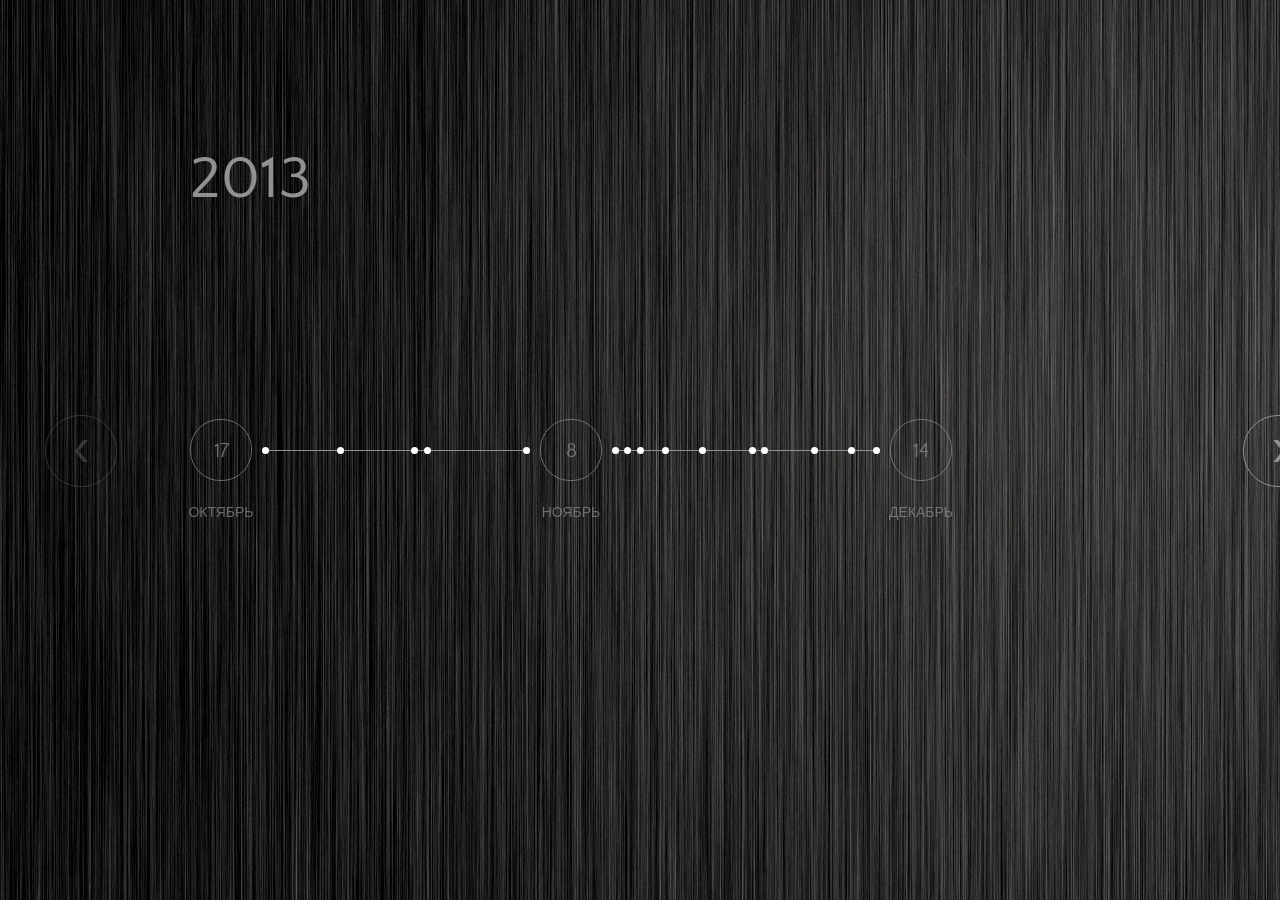
<file: index.html>
<!DOCTYPE html>
<html>
  <head>
    <meta content="" name="keywords">
    <meta content="" name="description">
    <meta charset="utf-8">
    <title>Time Line Blog</title>
    <link href="css/reset.css" media="screen" rel="stylesheet" />
    <link href="css/styles.css" media="screen" rel="stylesheet" />
    <link href="css/jcarousel.css" media="screen" rel="stylesheet" />
    <link href='http://fonts.googleapis.com/css?family=Quattrocento+Sans' rel='stylesheet' type='text/css'>
  </head>
  <body>
    <div id="carcas">
      <div class="background-paralax"></div>
      <div class="time-line-block">
        <div class="jcarousel-wrapper">
          <div class="jcarousel">
            <ul>
            </ul>
          </div>
        </div>
        <a href="#" class="jcarousel-control-prev">&lsaquo;</a>
        <a href="#" class="jcarousel-control-next">&rsaquo;</a>
      </div>
    </div>
    <script src="js/jquery-1.11.min.js" style="text/javascript"></script>
    <script src="js/underscore.js" style="text/javascript"></script>
    <script src="js/jquery.jcarousel.min.js" style="text/javascript"></script>
    <script src="js/main.js" style="text/javascript"></script>
    <script src="js/events.js" style="text/javascript"></script>
  </body>
</html>
</file>
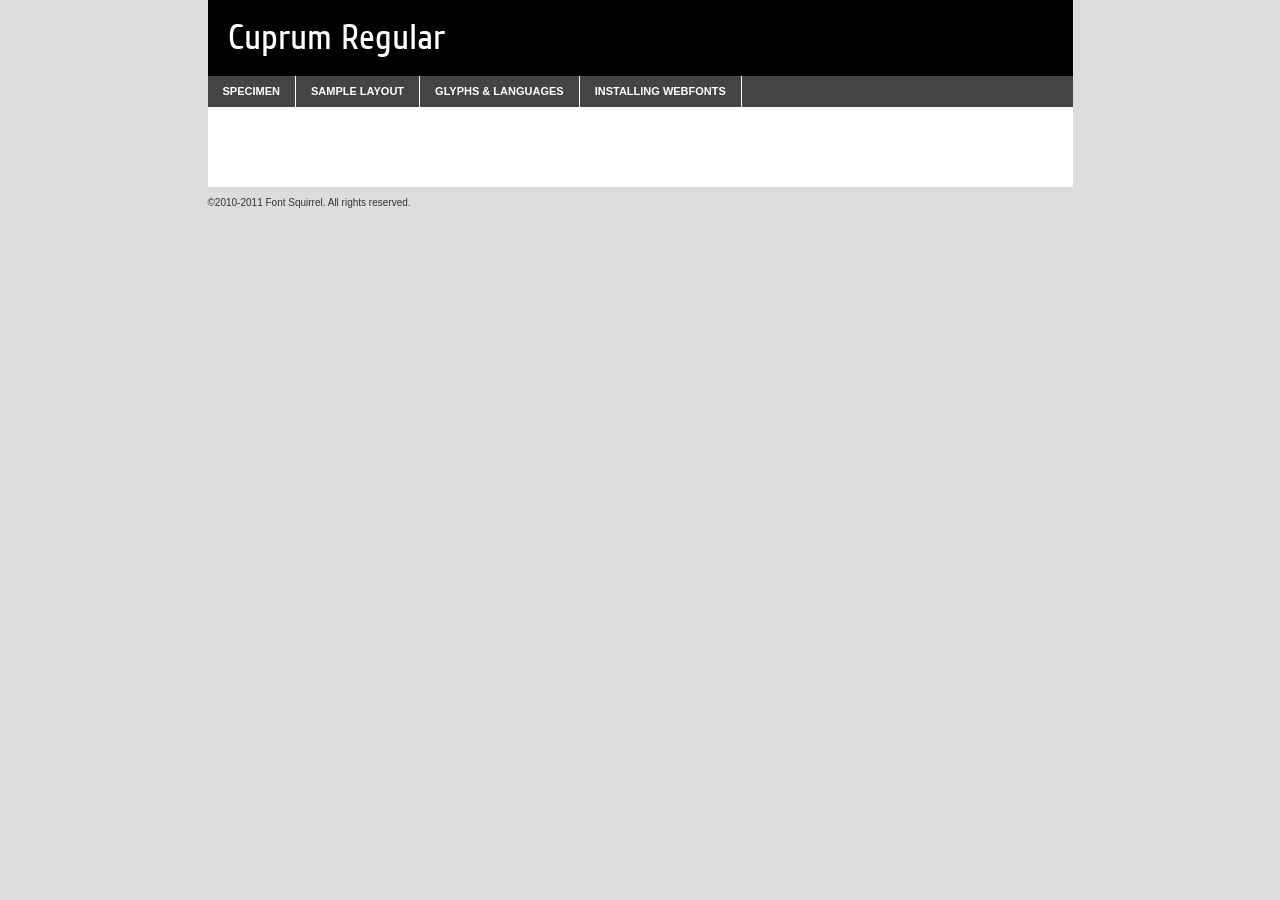
<file: fonts/Cuprum-Regular/cuprum-regular-demo.html>
<!DOCTYPE html PUBLIC "-//W3C//DTD XHTML 1.0 Transitional//EN"
	"http://www.w3.org/TR/xhtml1/DTD/xhtml1-transitional.dtd">

<html xmlns="http://www.w3.org/1999/xhtml" xml:lang="en" lang="en">
<head>
	<meta http-equiv="Content-Type" content="text/html; charset=utf-8" />
	<script src="http://ajax.googleapis.com/ajax/libs/jquery/1.7.2/jquery.min.js" type="text/javascript" charset="utf-8"></script>
	<script src="specimen_files/easytabs.js" type="text/javascript" charset="utf-8"></script>
	<link rel="stylesheet" href="specimen_files/specimen_stylesheet.css" type="text/css" charset="utf-8" />
	<link rel="stylesheet" href="stylesheet.css" type="text/css" charset="utf-8" />

	<style type="text/css">
					body{
				font-family: 'cuprumregular';
							}
		</style>

	<title>Cuprum Regular Specimen</title>
	
	
	<script type="text/javascript" charset="utf-8">
		$(document).ready(function() {
			$('#container').easyTabs({defaultContent:1});
		});
	</script>
</head>

<body>
<div id="container">
	<div id="header">
		Cuprum Regular	</div>
	<ul class="tabs">
		<li><a href="#specimen">Specimen</a></li>
		<li><a href="#layout">Sample Layout</a></li>
				<li><a href="#glyphs">Glyphs &amp; Languages</a></li>
		<li><a href="#installing">Installing Webfonts</a></li>
		
	</ul>
	
	<div id="main_content">

		
			<div id="specimen">
		
				<div class="section">
					<div class="grid12 firstcol">
						<div class="huge">AaBb</div>
					</div>
				</div>
		
				<div class="section">
					<div class="glyph_range">A&#x200B;B&#x200b;C&#x200b;D&#x200b;E&#x200b;F&#x200b;G&#x200b;H&#x200b;I&#x200b;J&#x200b;K&#x200b;L&#x200b;M&#x200b;N&#x200b;O&#x200b;P&#x200b;Q&#x200b;R&#x200b;S&#x200b;T&#x200b;U&#x200b;V&#x200b;W&#x200b;X&#x200b;Y&#x200b;Z&#x200b;a&#x200b;b&#x200b;c&#x200b;d&#x200b;e&#x200b;f&#x200b;g&#x200b;h&#x200b;i&#x200b;j&#x200b;k&#x200b;l&#x200b;m&#x200b;n&#x200b;o&#x200b;p&#x200b;q&#x200b;r&#x200b;s&#x200b;t&#x200b;u&#x200b;v&#x200b;w&#x200b;x&#x200b;y&#x200b;z&#x200b;1&#x200b;2&#x200b;3&#x200b;4&#x200b;5&#x200b;6&#x200b;7&#x200b;8&#x200b;9&#x200b;0&#x200b;&amp;&#x200b;.&#x200b;,&#x200b;?&#x200b;!&#x200b;&#64;&#x200b;(&#x200b;)&#x200b;#&#x200b;$&#x200b;%&#x200b;*&#x200b;+&#x200b;-&#x200b;=&#x200b;:&#x200b;;</div>
				</div>
				<div class="section">
					<div class="grid12 firstcol">
						<table class="sample_table">
							<tr><td>10</td><td class="size10">abcdefghijklmnopqrstuvwxyzABCDEFGHIJKLMNOPQRSTUVWXYZ0123456789abcdefghijklmnopqrstuvwxyzABCDEFGHIJKLMNOPQRSTUVWXYZ0123456789abcdefghijklmnopqrstuvwxyzABCDEFGHIJKLMNOPQRSTUVWXYZ</td></tr>
							<tr><td>11</td><td class="size11">abcdefghijklmnopqrstuvwxyzABCDEFGHIJKLMNOPQRSTUVWXYZ0123456789abcdefghijklmnopqrstuvwxyzABCDEFGHIJKLMNOPQRSTUVWXYZ0123456789abcdefghijklmnopqrstuvwxyzABCDEFGHIJKLMNOPQRSTUVWXYZ</td></tr>
							<tr><td>12</td><td class="size12">abcdefghijklmnopqrstuvwxyzABCDEFGHIJKLMNOPQRSTUVWXYZ0123456789abcdefghijklmnopqrstuvwxyzABCDEFGHIJKLMNOPQRSTUVWXYZ0123456789abcdefghijklmnopqrstuvwxyzABCDEFGHIJKLMNOPQRSTUVWXYZ</td></tr>
							<tr><td>13</td><td class="size13">abcdefghijklmnopqrstuvwxyzABCDEFGHIJKLMNOPQRSTUVWXYZ0123456789abcdefghijklmnopqrstuvwxyzABCDEFGHIJKLMNOPQRSTUVWXYZ0123456789abcdefghijklmnopqrstuvwxyzABCDEFGHIJKLMNOPQRSTUVWXYZ</td></tr>
							<tr><td>14</td><td class="size14">abcdefghijklmnopqrstuvwxyzABCDEFGHIJKLMNOPQRSTUVWXYZ0123456789abcdefghijklmnopqrstuvwxyzABCDEFGHIJKLMNOPQRSTUVWXYZ0123456789abcdefghijklmnopqrstuvwxyzABCDEFGHIJKLMNOPQRSTUVWXYZ</td></tr>
							<tr><td>16</td><td class="size16">abcdefghijklmnopqrstuvwxyzABCDEFGHIJKLMNOPQRSTUVWXYZ0123456789abcdefghijklmnopqrstuvwxyzABCDEFGHIJKLMNOPQRSTUVWXYZ</td></tr>
							<tr><td>18</td><td class="size18">abcdefghijklmnopqrstuvwxyzABCDEFGHIJKLMNOPQRSTUVWXYZ0123456789abcdefghijklmnopqrstuvwxyzABCDEFGHIJKLMNOPQRSTUVWXYZ</td></tr>
							<tr><td>20</td><td class="size20">abcdefghijklmnopqrstuvwxyzABCDEFGHIJKLMNOPQRSTUVWXYZ0123456789abcdefghijklmnopqrstuvwxyzABCDEFGHIJKLMNOPQRSTUVWXYZ</td></tr>
							<tr><td>24</td><td class="size24">abcdefghijklmnopqrstuvwxyzABCDEFGHIJKLMNOPQRSTUVWXYZ0123456789abcdefghijklmnopqrstuvwxyzABCDEFGHIJKLMNOPQRSTUVWXYZ</td></tr>
							<tr><td>30</td><td class="size30">abcdefghijklmnopqrstuvwxyzABCDEFGHIJKLMNOPQRSTUVWXYZ0123456789abcdefghijklmnopqrstuvwxyzABCDEFGHIJKLMNOPQRSTUVWXYZ</td></tr>
							<tr><td>36</td><td class="size36">abcdefghijklmnopqrstuvwxyzABCDEFGHIJKLMNOPQRSTUVWXYZ0123456789abcdefghijklmnopqrstuvwxyzABCDEFGHIJKLMNOPQRSTUVWXYZ</td></tr>
							<tr><td>48</td><td class="size48">abcdefghijklmnopqrstuvwxyzABCDEFGHIJKLMNOPQRSTUVWXYZ0123456789abcdefghijklmnopqrstuvwxyzABCDEFGHIJKLMNOPQRSTUVWXYZ</td></tr>
							<tr><td>60</td><td class="size60">abcdefghijklmnopqrstuvwxyzABCDEFGHIJKLMNOPQRSTUVWXYZ0123456789abcdefghijklmnopqrstuvwxyzABCDEFGHIJKLMNOPQRSTUVWXYZ</td></tr>
							<tr><td>72</td><td class="size72">abcdefghijklmnopqrstuvwxyzABCDEFGHIJKLMNOPQRSTUVWXYZ0123456789abcdefghijklmnopqrstuvwxyzABCDEFGHIJKLMNOPQRSTUVWXYZ</td></tr>
							<tr><td>90</td><td class="size90">abcdefghijklmnopqrstuvwxyzABCDEFGHIJKLMNOPQRSTUVWXYZ0123456789abcdefghijklmnopqrstuvwxyzABCDEFGHIJKLMNOPQRSTUVWXYZ</td></tr>
						</table>
				
					</div>
			
				</div>
		
		
		
								<div class="section" id="bodycomparison">


										<div id="xheight">
				<div class="fontbody">&#x25FC;&#x25FC;&#x25FC;&#x25FC;&#x25FC;&#x25FC;&#x25FC;&#x25FC;&#x25FC;&#x25FC;&#x25FC;&#x25FC;&#x25FC;&#x25FC;&#x25FC;&#x25FC;&#x25FC;&#x25FC;&#x25FC;&#x25FC;&#x25FC;&#x25FC;&#x25FC;&#x25FC;&#x25FC;&#x25FC;&#x25FC;&#x25FC;&#x25FC;&#x25FC;&#x25FC;&#x25FC;&#x25FC;&#x25FC;&#x25FC;&#x25FC;&#x25FC;&#x25FC;&#x25FC;&#x25FC;&#x25FC;&#x25FC;&#x25FC;&#x25FC;&#x25FC;&#x25FC;&#x25FC;&#x25FC;&#x25FC;&#x25FC;&#x25FC;&#x25FC;&#x25FC;&#x25FC;&#x25FC;&#x25FC;&#x25FC;&#x25FC;&#x25FC;&#x25FC;&#x25FC;&#x25FC;&#x25FC;&#x25FC;&#x25FC;&#x25FC;&#x25FC;&#x25FC;&#x25FC;&#x25FC;&#x25FC;&#x25FC;&#x25FC;&#x25FC;&#x25FC;&#x25FC;&#x25FC;&#x25FC;&#x25FC;&#x25FC;&#x25FC;&#x25FC;&#x25FC;&#x25FC;&#x25FC;&#x25FC;&#x25FC;&#x25FC;&#x25FC;&#x25FC;&#x25FC;&#x25FC;&#x25FC;&#x25FC;&#x25FC;&#x25FC;&#x25FC;&#x25FC;&#x25FC;body</div><div class="arialbody">body</div><div class="verdanabody">body</div><div class="georgiabody">body</div></div>
										<div class="fontbody" style="z-index:1">
											body<span>Cuprum Regular</span>
										</div>
										<div class="arialbody" style="z-index:1">
											body<span>Arial</span>
										</div>
										<div class="verdanabody" style="z-index:1">
											body<span>Verdana</span>
										</div>
										<div class="georgiabody" style="z-index:1">
											body<span>Georgia</span>
										</div>



								</div>
		
		
				<div class="section psample psample_row1" id="">
					
					<div class="grid2 firstcol">
						<p class="size10"><span>10.</span>Aenean lacinia bibendum nulla sed consectetur. Fusce dapibus, tellus ac cursus commodo, tortor mauris condimentum nibh, ut fermentum massa justo sit amet risus. Nullam id dolor id nibh ultricies vehicula ut id elit. Cum sociis natoque penatibus et magnis dis parturient montes, nascetur ridiculus mus. Nulla vitae elit libero, a pharetra augue.</p>
			
					</div>
					<div class="grid3">
						<p class="size11"><span>11.</span>Aenean lacinia bibendum nulla sed consectetur. Fusce dapibus, tellus ac cursus commodo, tortor mauris condimentum nibh, ut fermentum massa justo sit amet risus. Nullam id dolor id nibh ultricies vehicula ut id elit. Cum sociis natoque penatibus et magnis dis parturient montes, nascetur ridiculus mus. Nulla vitae elit libero, a pharetra augue.</p>
			
					</div>
					<div class="grid3">
						<p class="size12"><span>12.</span>Aenean lacinia bibendum nulla sed consectetur. Fusce dapibus, tellus ac cursus commodo, tortor mauris condimentum nibh, ut fermentum massa justo sit amet risus. Nullam id dolor id nibh ultricies vehicula ut id elit. Cum sociis natoque penatibus et magnis dis parturient montes, nascetur ridiculus mus. Nulla vitae elit libero, a pharetra augue.</p>
			
					</div>
					<div class="grid4">
						<p class="size13"><span>13.</span>Aenean lacinia bibendum nulla sed consectetur. Fusce dapibus, tellus ac cursus commodo, tortor mauris condimentum nibh, ut fermentum massa justo sit amet risus. Nullam id dolor id nibh ultricies vehicula ut id elit. Cum sociis natoque penatibus et magnis dis parturient montes, nascetur ridiculus mus. Nulla vitae elit libero, a pharetra augue.</p>
			
					</div>
					<div class="white_blend"></div>
					
				</div>
				<div class="section psample psample_row2" id="">
					<div class="grid3 firstcol">
						<p class="size14"><span>14.</span>Aenean lacinia bibendum nulla sed consectetur. Fusce dapibus, tellus ac cursus commodo, tortor mauris condimentum nibh, ut fermentum massa justo sit amet risus. Nullam id dolor id nibh ultricies vehicula ut id elit. Cum sociis natoque penatibus et magnis dis parturient montes, nascetur ridiculus mus. Nulla vitae elit libero, a pharetra augue.</p>
			
					</div>
					<div class="grid4">
						<p class="size16"><span>16.</span>Aenean lacinia bibendum nulla sed consectetur. Fusce dapibus, tellus ac cursus commodo, tortor mauris condimentum nibh, ut fermentum massa justo sit amet risus. Nullam id dolor id nibh ultricies vehicula ut id elit. Cum sociis natoque penatibus et magnis dis parturient montes, nascetur ridiculus mus. Nulla vitae elit libero, a pharetra augue.</p>
			
					</div>
					<div class="grid5">
						<p class="size18"><span>18.</span>Aenean lacinia bibendum nulla sed consectetur. Fusce dapibus, tellus ac cursus commodo, tortor mauris condimentum nibh, ut fermentum massa justo sit amet risus. Nullam id dolor id nibh ultricies vehicula ut id elit. Cum sociis natoque penatibus et magnis dis parturient montes, nascetur ridiculus mus. Nulla vitae elit libero, a pharetra augue.</p>
			
					</div>

					<div class="white_blend"></div>

				</div>
				
				<div class="section psample psample_row3" id="">
					<div class="grid5 firstcol">
						<p class="size20"><span>20.</span>Aenean lacinia bibendum nulla sed consectetur. Fusce dapibus, tellus ac cursus commodo, tortor mauris condimentum nibh, ut fermentum massa justo sit amet risus. Nullam id dolor id nibh ultricies vehicula ut id elit. Cum sociis natoque penatibus et magnis dis parturient montes, nascetur ridiculus mus. Nulla vitae elit libero, a pharetra augue.</p>
					</div>
					<div class="grid7">
						<p class="size24"><span>24.</span>Aenean lacinia bibendum nulla sed consectetur. Fusce dapibus, tellus ac cursus commodo, tortor mauris condimentum nibh, ut fermentum massa justo sit amet risus. Nullam id dolor id nibh ultricies vehicula ut id elit. Cum sociis natoque penatibus et magnis dis parturient montes, nascetur ridiculus mus. Nulla vitae elit libero, a pharetra augue.</p>
					</div>
					
					<div class="white_blend"></div>
					
				</div>
				
				<div class="section psample psample_row4" id="">
					<div class="grid12 firstcol">
						<p class="size30"><span>30.</span>Aenean lacinia bibendum nulla sed consectetur. Fusce dapibus, tellus ac cursus commodo, tortor mauris condimentum nibh, ut fermentum massa justo sit amet risus. Nullam id dolor id nibh ultricies vehicula ut id elit. Cum sociis natoque penatibus et magnis dis parturient montes, nascetur ridiculus mus. Nulla vitae elit libero, a pharetra augue.</p>
					</div>
					<div class="white_blend"></div>
					
				</div>
				
				
				
				<div class="section psample psample_row1 fullreverse">
					<div class="grid2 firstcol">
						<p class="size10"><span>10.</span>Aenean lacinia bibendum nulla sed consectetur. Fusce dapibus, tellus ac cursus commodo, tortor mauris condimentum nibh, ut fermentum massa justo sit amet risus. Nullam id dolor id nibh ultricies vehicula ut id elit. Cum sociis natoque penatibus et magnis dis parturient montes, nascetur ridiculus mus. Nulla vitae elit libero, a pharetra augue.</p>
			
					</div>
					<div class="grid3">
						<p class="size11"><span>11.</span>Aenean lacinia bibendum nulla sed consectetur. Fusce dapibus, tellus ac cursus commodo, tortor mauris condimentum nibh, ut fermentum massa justo sit amet risus. Nullam id dolor id nibh ultricies vehicula ut id elit. Cum sociis natoque penatibus et magnis dis parturient montes, nascetur ridiculus mus. Nulla vitae elit libero, a pharetra augue.</p>
			
					</div>
					<div class="grid3">
						<p class="size12"><span>12.</span>Aenean lacinia bibendum nulla sed consectetur. Fusce dapibus, tellus ac cursus commodo, tortor mauris condimentum nibh, ut fermentum massa justo sit amet risus. Nullam id dolor id nibh ultricies vehicula ut id elit. Cum sociis natoque penatibus et magnis dis parturient montes, nascetur ridiculus mus. Nulla vitae elit libero, a pharetra augue.</p>
			
					</div>
					<div class="grid4">
						<p class="size13"><span>13.</span>Aenean lacinia bibendum nulla sed consectetur. Fusce dapibus, tellus ac cursus commodo, tortor mauris condimentum nibh, ut fermentum massa justo sit amet risus. Nullam id dolor id nibh ultricies vehicula ut id elit. Cum sociis natoque penatibus et magnis dis parturient montes, nascetur ridiculus mus. Nulla vitae elit libero, a pharetra augue.</p>
			
					</div>
					<div class="black_blend"></div>
					
				</div>
				
				<div class="section psample psample_row2 fullreverse">
					<div class="grid3 firstcol">
						<p class="size14"><span>14.</span>Aenean lacinia bibendum nulla sed consectetur. Fusce dapibus, tellus ac cursus commodo, tortor mauris condimentum nibh, ut fermentum massa justo sit amet risus. Nullam id dolor id nibh ultricies vehicula ut id elit. Cum sociis natoque penatibus et magnis dis parturient montes, nascetur ridiculus mus. Nulla vitae elit libero, a pharetra augue.</p>
			
					</div>
					<div class="grid4">
						<p class="size16"><span>16.</span>Aenean lacinia bibendum nulla sed consectetur. Fusce dapibus, tellus ac cursus commodo, tortor mauris condimentum nibh, ut fermentum massa justo sit amet risus. Nullam id dolor id nibh ultricies vehicula ut id elit. Cum sociis natoque penatibus et magnis dis parturient montes, nascetur ridiculus mus. Nulla vitae elit libero, a pharetra augue.</p>
			
					</div>
					<div class="grid5">
						<p class="size18"><span>18.</span>Aenean lacinia bibendum nulla sed consectetur. Fusce dapibus, tellus ac cursus commodo, tortor mauris condimentum nibh, ut fermentum massa justo sit amet risus. Nullam id dolor id nibh ultricies vehicula ut id elit. Cum sociis natoque penatibus et magnis dis parturient montes, nascetur ridiculus mus. Nulla vitae elit libero, a pharetra augue.</p>
			
					</div>
					<div class="black_blend"></div>

				</div>
				
				<div class="section psample fullreverse psample_row3" id="">
					<div class="grid5 firstcol">
						<p class="size20"><span>20.</span>Aenean lacinia bibendum nulla sed consectetur. Fusce dapibus, tellus ac cursus commodo, tortor mauris condimentum nibh, ut fermentum massa justo sit amet risus. Nullam id dolor id nibh ultricies vehicula ut id elit. Cum sociis natoque penatibus et magnis dis parturient montes, nascetur ridiculus mus. Nulla vitae elit libero, a pharetra augue.</p>
					</div>
					<div class="grid7">
						<p class="size24"><span>24.</span>Aenean lacinia bibendum nulla sed consectetur. Fusce dapibus, tellus ac cursus commodo, tortor mauris condimentum nibh, ut fermentum massa justo sit amet risus. Nullam id dolor id nibh ultricies vehicula ut id elit. Cum sociis natoque penatibus et magnis dis parturient montes, nascetur ridiculus mus. Nulla vitae elit libero, a pharetra augue.</p>
					</div>
					
					<div class="black_blend"></div>
					
				</div>
				
				<div class="section psample fullreverse psample_row4" id="" style="border-bottom: 20px #000 solid;">
					<div class="grid12 firstcol">
						<p class="size30"><span>30.</span>Aenean lacinia bibendum nulla sed consectetur. Fusce dapibus, tellus ac cursus commodo, tortor mauris condimentum nibh, ut fermentum massa justo sit amet risus. Nullam id dolor id nibh ultricies vehicula ut id elit. Cum sociis natoque penatibus et magnis dis parturient montes, nascetur ridiculus mus. Nulla vitae elit libero, a pharetra augue.</p>
					</div>
					<div class="black_blend"></div>
					
				</div>
				
				
				
				
			</div>
			
			<div id="layout">
				
				<div class="section">
					
					<div class="grid12 firstcol">
						<h1>Lorem Ipsum Dolor</h1>
						<h2>Etiam porta sem malesuada magna mollis euismod</h2>
						
						<p class="byline">By <a href="#link">Aenean Lacinia</a></p>
					</div>
				</div>
				<div class="section">
					<div class="grid8 firstcol">
						<p class="large">Donec sed odio dui. Morbi leo risus, porta ac consectetur ac, vestibulum at eros. Fusce dapibus, tellus ac cursus commodo, tortor mauris condimentum nibh, ut fermentum massa justo sit amet risus. </p>

						
						<h3>Pellentesque ornare sem</h3>

						<p>Maecenas sed diam eget risus varius blandit sit amet non magna. Maecenas faucibus mollis interdum. Donec ullamcorper nulla non metus auctor fringilla. Nullam id dolor id nibh ultricies vehicula ut id elit. Nullam id dolor id nibh ultricies vehicula ut id elit. </p>

						<p>Aenean eu leo quam. Pellentesque ornare sem lacinia quam venenatis vestibulum. Lorem ipsum dolor sit amet, consectetur adipiscing elit. Cum sociis natoque penatibus et magnis dis parturient montes, nascetur ridiculus mus. </p>

						<p>Nulla vitae elit libero, a pharetra augue. Praesent commodo cursus magna, vel scelerisque nisl consectetur et. Aenean lacinia bibendum nulla sed consectetur. </p>

						<p>Nullam quis risus eget urna mollis ornare vel eu leo. Nullam quis risus eget urna mollis ornare vel eu leo. Maecenas sed diam eget risus varius blandit sit amet non magna. Donec ullamcorper nulla non metus auctor fringilla. </p>

						<h3>Cras mattis consectetur</h3>

						<p>Aenean eu leo quam. Pellentesque ornare sem lacinia quam venenatis vestibulum. Aenean lacinia bibendum nulla sed consectetur. Integer posuere erat a ante venenatis dapibus posuere velit aliquet. Cras mattis consectetur purus sit amet fermentum. </p>

						<p>Nullam id dolor id nibh ultricies vehicula ut id elit. Nullam quis risus eget urna mollis ornare vel eu leo. Cras mattis consectetur purus sit amet fermentum.</p>
					</div>
					
					<div class="grid4 sidebar">
						
						<div class="box reverse">
							<p class="last">Nullam quis risus eget urna mollis ornare vel eu leo. Donec ullamcorper nulla non metus auctor fringilla. Cras mattis consectetur purus sit amet fermentum. Sed posuere consectetur est at lobortis. Lorem ipsum dolor sit amet, consectetur adipiscing elit. </p>
						</div>
						
						<p class="caption">Maecenas sed diam eget risus varius.</p>

						<p>Vestibulum id ligula porta felis euismod semper. Integer posuere erat a ante venenatis dapibus posuere velit aliquet. Vestibulum id ligula porta felis euismod semper. Sed posuere consectetur est at lobortis. Maecenas sed diam eget risus varius blandit sit amet non magna. Fusce dapibus, tellus ac cursus commodo, tortor mauris condimentum nibh, ut fermentum massa justo sit amet risus. </p>

					

						<p>Duis mollis, est non commodo luctus, nisi erat porttitor ligula, eget lacinia odio sem nec elit. Aenean lacinia bibendum nulla sed consectetur. Vivamus sagittis lacus vel augue laoreet rutrum faucibus dolor auctor. Aenean lacinia bibendum nulla sed consectetur. Nullam quis risus eget urna mollis ornare vel eu leo. </p>

						<p>Praesent commodo cursus magna, vel scelerisque nisl consectetur et. Donec ullamcorper nulla non metus auctor fringilla. Maecenas faucibus mollis interdum. Fusce dapibus, tellus ac cursus commodo, tortor mauris condimentum nibh, ut fermentum massa justo sit amet risus. </p>

					</div>
				</div>
				
			</div>


			



		<div id="glyphs">
			<div class="section">
				<div class="grid12 firstcol">
			
				<h1>Language Support</h1>
				<p>The subset of Cuprum Regular in this kit supports the following languages:<br />
			
					Albanian, Basque, Breton, Chamorro, Cyrillic, Danish, Dutch, English, Estonian, Faroese, Finnish, French, Frisian, Galician, German, Icelandic, Italian, Latvian, Lithuanian, Malagasy, Norwegian, Polish, Portuguese, Slovenian, Spanish, Swedish, Turkish				</p>
				<h1>Glyph Chart</h1>
				<p>The subset of Cuprum Regular in this kit includes all the glyphs listed below. Unicode entities are included above each glyph to help you insert individual characters into your layout.</p>
				<div id="glyph_chart">
			
																				 <div><p>&amp;#13;</p>&#13;</div>
																				 <div><p>&amp;#32;</p>&#32;</div>
																				 <div><p>&amp;#33;</p>&#33;</div>
																				 <div><p>&amp;#34;</p>&#34;</div>
																				 <div><p>&amp;#35;</p>&#35;</div>
																				 <div><p>&amp;#36;</p>&#36;</div>
																				 <div><p>&amp;#37;</p>&#37;</div>
																				 <div><p>&amp;#38;</p>&#38;</div>
																				 <div><p>&amp;#39;</p>&#39;</div>
																				 <div><p>&amp;#40;</p>&#40;</div>
																				 <div><p>&amp;#41;</p>&#41;</div>
																				 <div><p>&amp;#42;</p>&#42;</div>
																				 <div><p>&amp;#43;</p>&#43;</div>
																				 <div><p>&amp;#44;</p>&#44;</div>
																				 <div><p>&amp;#45;</p>&#45;</div>
																				 <div><p>&amp;#46;</p>&#46;</div>
																				 <div><p>&amp;#47;</p>&#47;</div>
																				 <div><p>&amp;#48;</p>&#48;</div>
																				 <div><p>&amp;#49;</p>&#49;</div>
																				 <div><p>&amp;#50;</p>&#50;</div>
																				 <div><p>&amp;#51;</p>&#51;</div>
																				 <div><p>&amp;#52;</p>&#52;</div>
																				 <div><p>&amp;#53;</p>&#53;</div>
																				 <div><p>&amp;#54;</p>&#54;</div>
																				 <div><p>&amp;#55;</p>&#55;</div>
																				 <div><p>&amp;#56;</p>&#56;</div>
																				 <div><p>&amp;#57;</p>&#57;</div>
																				 <div><p>&amp;#58;</p>&#58;</div>
																				 <div><p>&amp;#59;</p>&#59;</div>
																				 <div><p>&amp;#60;</p>&#60;</div>
																				 <div><p>&amp;#61;</p>&#61;</div>
																				 <div><p>&amp;#62;</p>&#62;</div>
																				 <div><p>&amp;#63;</p>&#63;</div>
																				 <div><p>&amp;#64;</p>&#64;</div>
																				 <div><p>&amp;#65;</p>&#65;</div>
																				 <div><p>&amp;#66;</p>&#66;</div>
																				 <div><p>&amp;#67;</p>&#67;</div>
																				 <div><p>&amp;#68;</p>&#68;</div>
																				 <div><p>&amp;#69;</p>&#69;</div>
																				 <div><p>&amp;#70;</p>&#70;</div>
																				 <div><p>&amp;#71;</p>&#71;</div>
																				 <div><p>&amp;#72;</p>&#72;</div>
																				 <div><p>&amp;#73;</p>&#73;</div>
																				 <div><p>&amp;#74;</p>&#74;</div>
																				 <div><p>&amp;#75;</p>&#75;</div>
																				 <div><p>&amp;#76;</p>&#76;</div>
																				 <div><p>&amp;#77;</p>&#77;</div>
																				 <div><p>&amp;#78;</p>&#78;</div>
																				 <div><p>&amp;#79;</p>&#79;</div>
																				 <div><p>&amp;#80;</p>&#80;</div>
																				 <div><p>&amp;#81;</p>&#81;</div>
																				 <div><p>&amp;#82;</p>&#82;</div>
																				 <div><p>&amp;#83;</p>&#83;</div>
																				 <div><p>&amp;#84;</p>&#84;</div>
																				 <div><p>&amp;#85;</p>&#85;</div>
																				 <div><p>&amp;#86;</p>&#86;</div>
																				 <div><p>&amp;#87;</p>&#87;</div>
																				 <div><p>&amp;#88;</p>&#88;</div>
																				 <div><p>&amp;#89;</p>&#89;</div>
																				 <div><p>&amp;#90;</p>&#90;</div>
																				 <div><p>&amp;#91;</p>&#91;</div>
																				 <div><p>&amp;#92;</p>&#92;</div>
																				 <div><p>&amp;#93;</p>&#93;</div>
																				 <div><p>&amp;#94;</p>&#94;</div>
																				 <div><p>&amp;#95;</p>&#95;</div>
																				 <div><p>&amp;#96;</p>&#96;</div>
																				 <div><p>&amp;#97;</p>&#97;</div>
																				 <div><p>&amp;#98;</p>&#98;</div>
																				 <div><p>&amp;#99;</p>&#99;</div>
																				 <div><p>&amp;#100;</p>&#100;</div>
																				 <div><p>&amp;#101;</p>&#101;</div>
																				 <div><p>&amp;#102;</p>&#102;</div>
																				 <div><p>&amp;#103;</p>&#103;</div>
																				 <div><p>&amp;#104;</p>&#104;</div>
																				 <div><p>&amp;#105;</p>&#105;</div>
																				 <div><p>&amp;#106;</p>&#106;</div>
																				 <div><p>&amp;#107;</p>&#107;</div>
																				 <div><p>&amp;#108;</p>&#108;</div>
																				 <div><p>&amp;#109;</p>&#109;</div>
																				 <div><p>&amp;#110;</p>&#110;</div>
																				 <div><p>&amp;#111;</p>&#111;</div>
																				 <div><p>&amp;#112;</p>&#112;</div>
																				 <div><p>&amp;#113;</p>&#113;</div>
																				 <div><p>&amp;#114;</p>&#114;</div>
																				 <div><p>&amp;#115;</p>&#115;</div>
																				 <div><p>&amp;#116;</p>&#116;</div>
																				 <div><p>&amp;#117;</p>&#117;</div>
																				 <div><p>&amp;#118;</p>&#118;</div>
																				 <div><p>&amp;#119;</p>&#119;</div>
																				 <div><p>&amp;#120;</p>&#120;</div>
																				 <div><p>&amp;#121;</p>&#121;</div>
																				 <div><p>&amp;#122;</p>&#122;</div>
																				 <div><p>&amp;#123;</p>&#123;</div>
																				 <div><p>&amp;#124;</p>&#124;</div>
																				 <div><p>&amp;#125;</p>&#125;</div>
																				 <div><p>&amp;#126;</p>&#126;</div>
																				 <div><p>&amp;#160;</p>&#160;</div>
																				 <div><p>&amp;#161;</p>&#161;</div>
																				 <div><p>&amp;#162;</p>&#162;</div>
																				 <div><p>&amp;#163;</p>&#163;</div>
																				 <div><p>&amp;#164;</p>&#164;</div>
																				 <div><p>&amp;#165;</p>&#165;</div>
																				 <div><p>&amp;#166;</p>&#166;</div>
																				 <div><p>&amp;#167;</p>&#167;</div>
																				 <div><p>&amp;#168;</p>&#168;</div>
																				 <div><p>&amp;#169;</p>&#169;</div>
																				 <div><p>&amp;#170;</p>&#170;</div>
																				 <div><p>&amp;#171;</p>&#171;</div>
																				 <div><p>&amp;#172;</p>&#172;</div>
																				 <div><p>&amp;#173;</p>&#173;</div>
																				 <div><p>&amp;#174;</p>&#174;</div>
																				 <div><p>&amp;#175;</p>&#175;</div>
																				 <div><p>&amp;#176;</p>&#176;</div>
																				 <div><p>&amp;#177;</p>&#177;</div>
																				 <div><p>&amp;#178;</p>&#178;</div>
																				 <div><p>&amp;#179;</p>&#179;</div>
																				 <div><p>&amp;#180;</p>&#180;</div>
																				 <div><p>&amp;#181;</p>&#181;</div>
																				 <div><p>&amp;#182;</p>&#182;</div>
																				 <div><p>&amp;#183;</p>&#183;</div>
																				 <div><p>&amp;#184;</p>&#184;</div>
																				 <div><p>&amp;#185;</p>&#185;</div>
																				 <div><p>&amp;#186;</p>&#186;</div>
																				 <div><p>&amp;#187;</p>&#187;</div>
																				 <div><p>&amp;#188;</p>&#188;</div>
																				 <div><p>&amp;#189;</p>&#189;</div>
																				 <div><p>&amp;#190;</p>&#190;</div>
																				 <div><p>&amp;#191;</p>&#191;</div>
																				 <div><p>&amp;#192;</p>&#192;</div>
																				 <div><p>&amp;#193;</p>&#193;</div>
																				 <div><p>&amp;#194;</p>&#194;</div>
																				 <div><p>&amp;#195;</p>&#195;</div>
																				 <div><p>&amp;#196;</p>&#196;</div>
																				 <div><p>&amp;#197;</p>&#197;</div>
																				 <div><p>&amp;#198;</p>&#198;</div>
																				 <div><p>&amp;#199;</p>&#199;</div>
																				 <div><p>&amp;#200;</p>&#200;</div>
																				 <div><p>&amp;#201;</p>&#201;</div>
																				 <div><p>&amp;#202;</p>&#202;</div>
																				 <div><p>&amp;#203;</p>&#203;</div>
																				 <div><p>&amp;#204;</p>&#204;</div>
																				 <div><p>&amp;#205;</p>&#205;</div>
																				 <div><p>&amp;#206;</p>&#206;</div>
																				 <div><p>&amp;#207;</p>&#207;</div>
																				 <div><p>&amp;#208;</p>&#208;</div>
																				 <div><p>&amp;#209;</p>&#209;</div>
																				 <div><p>&amp;#210;</p>&#210;</div>
																				 <div><p>&amp;#211;</p>&#211;</div>
																				 <div><p>&amp;#212;</p>&#212;</div>
																				 <div><p>&amp;#213;</p>&#213;</div>
																				 <div><p>&amp;#214;</p>&#214;</div>
																				 <div><p>&amp;#215;</p>&#215;</div>
																				 <div><p>&amp;#216;</p>&#216;</div>
																				 <div><p>&amp;#217;</p>&#217;</div>
																				 <div><p>&amp;#218;</p>&#218;</div>
																				 <div><p>&amp;#219;</p>&#219;</div>
																				 <div><p>&amp;#220;</p>&#220;</div>
																				 <div><p>&amp;#221;</p>&#221;</div>
																				 <div><p>&amp;#222;</p>&#222;</div>
																				 <div><p>&amp;#223;</p>&#223;</div>
																				 <div><p>&amp;#224;</p>&#224;</div>
																				 <div><p>&amp;#225;</p>&#225;</div>
																				 <div><p>&amp;#226;</p>&#226;</div>
																				 <div><p>&amp;#227;</p>&#227;</div>
																				 <div><p>&amp;#228;</p>&#228;</div>
																				 <div><p>&amp;#229;</p>&#229;</div>
																				 <div><p>&amp;#230;</p>&#230;</div>
																				 <div><p>&amp;#231;</p>&#231;</div>
																				 <div><p>&amp;#232;</p>&#232;</div>
																				 <div><p>&amp;#233;</p>&#233;</div>
																				 <div><p>&amp;#234;</p>&#234;</div>
																				 <div><p>&amp;#235;</p>&#235;</div>
																				 <div><p>&amp;#236;</p>&#236;</div>
																				 <div><p>&amp;#237;</p>&#237;</div>
																				 <div><p>&amp;#238;</p>&#238;</div>
																				 <div><p>&amp;#239;</p>&#239;</div>
																				 <div><p>&amp;#240;</p>&#240;</div>
																				 <div><p>&amp;#241;</p>&#241;</div>
																				 <div><p>&amp;#242;</p>&#242;</div>
																				 <div><p>&amp;#243;</p>&#243;</div>
																				 <div><p>&amp;#244;</p>&#244;</div>
																				 <div><p>&amp;#245;</p>&#245;</div>
																				 <div><p>&amp;#246;</p>&#246;</div>
																				 <div><p>&amp;#247;</p>&#247;</div>
																				 <div><p>&amp;#248;</p>&#248;</div>
																				 <div><p>&amp;#249;</p>&#249;</div>
																				 <div><p>&amp;#250;</p>&#250;</div>
																				 <div><p>&amp;#251;</p>&#251;</div>
																				 <div><p>&amp;#252;</p>&#252;</div>
																				 <div><p>&amp;#253;</p>&#253;</div>
																				 <div><p>&amp;#254;</p>&#254;</div>
																				 <div><p>&amp;#255;</p>&#255;</div>
																				 <div><p>&amp;#256;</p>&#256;</div>
																				 <div><p>&amp;#257;</p>&#257;</div>
																				 <div><p>&amp;#260;</p>&#260;</div>
																				 <div><p>&amp;#261;</p>&#261;</div>
																				 <div><p>&amp;#262;</p>&#262;</div>
																				 <div><p>&amp;#263;</p>&#263;</div>
																				 <div><p>&amp;#268;</p>&#268;</div>
																				 <div><p>&amp;#269;</p>&#269;</div>
																				 <div><p>&amp;#274;</p>&#274;</div>
																				 <div><p>&amp;#275;</p>&#275;</div>
																				 <div><p>&amp;#278;</p>&#278;</div>
																				 <div><p>&amp;#279;</p>&#279;</div>
																				 <div><p>&amp;#280;</p>&#280;</div>
																				 <div><p>&amp;#281;</p>&#281;</div>
																				 <div><p>&amp;#286;</p>&#286;</div>
																				 <div><p>&amp;#287;</p>&#287;</div>
																				 <div><p>&amp;#290;</p>&#290;</div>
																				 <div><p>&amp;#291;</p>&#291;</div>
																				 <div><p>&amp;#295;</p>&#295;</div>
																				 <div><p>&amp;#296;</p>&#296;</div>
																				 <div><p>&amp;#297;</p>&#297;</div>
																				 <div><p>&amp;#298;</p>&#298;</div>
																				 <div><p>&amp;#299;</p>&#299;</div>
																				 <div><p>&amp;#302;</p>&#302;</div>
																				 <div><p>&amp;#303;</p>&#303;</div>
																				 <div><p>&amp;#304;</p>&#304;</div>
																				 <div><p>&amp;#305;</p>&#305;</div>
																				 <div><p>&amp;#307;</p>&#307;</div>
																				 <div><p>&amp;#308;</p>&#308;</div>
																				 <div><p>&amp;#309;</p>&#309;</div>
																				 <div><p>&amp;#310;</p>&#310;</div>
																				 <div><p>&amp;#311;</p>&#311;</div>
																				 <div><p>&amp;#312;</p>&#312;</div>
																				 <div><p>&amp;#315;</p>&#315;</div>
																				 <div><p>&amp;#316;</p>&#316;</div>
																				 <div><p>&amp;#320;</p>&#320;</div>
																				 <div><p>&amp;#321;</p>&#321;</div>
																				 <div><p>&amp;#322;</p>&#322;</div>
																				 <div><p>&amp;#323;</p>&#323;</div>
																				 <div><p>&amp;#324;</p>&#324;</div>
																				 <div><p>&amp;#325;</p>&#325;</div>
																				 <div><p>&amp;#326;</p>&#326;</div>
																				 <div><p>&amp;#332;</p>&#332;</div>
																				 <div><p>&amp;#333;</p>&#333;</div>
																				 <div><p>&amp;#338;</p>&#338;</div>
																				 <div><p>&amp;#339;</p>&#339;</div>
																				 <div><p>&amp;#340;</p>&#340;</div>
																				 <div><p>&amp;#342;</p>&#342;</div>
																				 <div><p>&amp;#343;</p>&#343;</div>
																				 <div><p>&amp;#344;</p>&#344;</div>
																				 <div><p>&amp;#345;</p>&#345;</div>
																				 <div><p>&amp;#346;</p>&#346;</div>
																				 <div><p>&amp;#347;</p>&#347;</div>
																				 <div><p>&amp;#350;</p>&#350;</div>
																				 <div><p>&amp;#351;</p>&#351;</div>
																				 <div><p>&amp;#352;</p>&#352;</div>
																				 <div><p>&amp;#353;</p>&#353;</div>
																				 <div><p>&amp;#362;</p>&#362;</div>
																				 <div><p>&amp;#363;</p>&#363;</div>
																				 <div><p>&amp;#370;</p>&#370;</div>
																				 <div><p>&amp;#371;</p>&#371;</div>
																				 <div><p>&amp;#376;</p>&#376;</div>
																				 <div><p>&amp;#377;</p>&#377;</div>
																				 <div><p>&amp;#378;</p>&#378;</div>
																				 <div><p>&amp;#379;</p>&#379;</div>
																				 <div><p>&amp;#380;</p>&#380;</div>
																				 <div><p>&amp;#381;</p>&#381;</div>
																				 <div><p>&amp;#382;</p>&#382;</div>
																				 <div><p>&amp;#402;</p>&#402;</div>
																				 <div><p>&amp;#710;</p>&#710;</div>
																				 <div><p>&amp;#711;</p>&#711;</div>
																				 <div><p>&amp;#729;</p>&#729;</div>
																				 <div><p>&amp;#731;</p>&#731;</div>
																				 <div><p>&amp;#732;</p>&#732;</div>
																				 <div><p>&amp;#1025;</p>&#1025;</div>
																				 <div><p>&amp;#1026;</p>&#1026;</div>
																				 <div><p>&amp;#1027;</p>&#1027;</div>
																				 <div><p>&amp;#1028;</p>&#1028;</div>
																				 <div><p>&amp;#1029;</p>&#1029;</div>
																				 <div><p>&amp;#1030;</p>&#1030;</div>
																				 <div><p>&amp;#1031;</p>&#1031;</div>
																				 <div><p>&amp;#1032;</p>&#1032;</div>
																				 <div><p>&amp;#1033;</p>&#1033;</div>
																				 <div><p>&amp;#1034;</p>&#1034;</div>
																				 <div><p>&amp;#1035;</p>&#1035;</div>
																				 <div><p>&amp;#1036;</p>&#1036;</div>
																				 <div><p>&amp;#1038;</p>&#1038;</div>
																				 <div><p>&amp;#1039;</p>&#1039;</div>
																				 <div><p>&amp;#1040;</p>&#1040;</div>
																				 <div><p>&amp;#1041;</p>&#1041;</div>
																				 <div><p>&amp;#1042;</p>&#1042;</div>
																				 <div><p>&amp;#1043;</p>&#1043;</div>
																				 <div><p>&amp;#1044;</p>&#1044;</div>
																				 <div><p>&amp;#1045;</p>&#1045;</div>
																				 <div><p>&amp;#1046;</p>&#1046;</div>
																				 <div><p>&amp;#1047;</p>&#1047;</div>
																				 <div><p>&amp;#1048;</p>&#1048;</div>
																				 <div><p>&amp;#1049;</p>&#1049;</div>
																				 <div><p>&amp;#1050;</p>&#1050;</div>
																				 <div><p>&amp;#1051;</p>&#1051;</div>
																				 <div><p>&amp;#1052;</p>&#1052;</div>
																				 <div><p>&amp;#1053;</p>&#1053;</div>
																				 <div><p>&amp;#1054;</p>&#1054;</div>
																				 <div><p>&amp;#1055;</p>&#1055;</div>
																				 <div><p>&amp;#1056;</p>&#1056;</div>
																				 <div><p>&amp;#1057;</p>&#1057;</div>
																				 <div><p>&amp;#1058;</p>&#1058;</div>
																				 <div><p>&amp;#1059;</p>&#1059;</div>
																				 <div><p>&amp;#1060;</p>&#1060;</div>
																				 <div><p>&amp;#1061;</p>&#1061;</div>
																				 <div><p>&amp;#1062;</p>&#1062;</div>
																				 <div><p>&amp;#1063;</p>&#1063;</div>
																				 <div><p>&amp;#1064;</p>&#1064;</div>
																				 <div><p>&amp;#1065;</p>&#1065;</div>
																				 <div><p>&amp;#1066;</p>&#1066;</div>
																				 <div><p>&amp;#1067;</p>&#1067;</div>
																				 <div><p>&amp;#1068;</p>&#1068;</div>
																				 <div><p>&amp;#1069;</p>&#1069;</div>
																				 <div><p>&amp;#1070;</p>&#1070;</div>
																				 <div><p>&amp;#1071;</p>&#1071;</div>
																				 <div><p>&amp;#1072;</p>&#1072;</div>
																				 <div><p>&amp;#1073;</p>&#1073;</div>
																				 <div><p>&amp;#1074;</p>&#1074;</div>
																				 <div><p>&amp;#1075;</p>&#1075;</div>
																				 <div><p>&amp;#1076;</p>&#1076;</div>
																				 <div><p>&amp;#1077;</p>&#1077;</div>
																				 <div><p>&amp;#1078;</p>&#1078;</div>
																				 <div><p>&amp;#1079;</p>&#1079;</div>
																				 <div><p>&amp;#1080;</p>&#1080;</div>
																				 <div><p>&amp;#1081;</p>&#1081;</div>
																				 <div><p>&amp;#1082;</p>&#1082;</div>
																				 <div><p>&amp;#1083;</p>&#1083;</div>
																				 <div><p>&amp;#1084;</p>&#1084;</div>
																				 <div><p>&amp;#1085;</p>&#1085;</div>
																				 <div><p>&amp;#1086;</p>&#1086;</div>
																				 <div><p>&amp;#1087;</p>&#1087;</div>
																				 <div><p>&amp;#1088;</p>&#1088;</div>
																				 <div><p>&amp;#1089;</p>&#1089;</div>
																				 <div><p>&amp;#1090;</p>&#1090;</div>
																				 <div><p>&amp;#1091;</p>&#1091;</div>
																				 <div><p>&amp;#1092;</p>&#1092;</div>
																				 <div><p>&amp;#1093;</p>&#1093;</div>
																				 <div><p>&amp;#1094;</p>&#1094;</div>
																				 <div><p>&amp;#1095;</p>&#1095;</div>
																				 <div><p>&amp;#1096;</p>&#1096;</div>
																				 <div><p>&amp;#1097;</p>&#1097;</div>
																				 <div><p>&amp;#1098;</p>&#1098;</div>
																				 <div><p>&amp;#1099;</p>&#1099;</div>
																				 <div><p>&amp;#1100;</p>&#1100;</div>
																				 <div><p>&amp;#1101;</p>&#1101;</div>
																				 <div><p>&amp;#1102;</p>&#1102;</div>
																				 <div><p>&amp;#1103;</p>&#1103;</div>
																				 <div><p>&amp;#1105;</p>&#1105;</div>
																				 <div><p>&amp;#1106;</p>&#1106;</div>
																				 <div><p>&amp;#1107;</p>&#1107;</div>
																				 <div><p>&amp;#1108;</p>&#1108;</div>
																				 <div><p>&amp;#1109;</p>&#1109;</div>
																				 <div><p>&amp;#1110;</p>&#1110;</div>
																				 <div><p>&amp;#1111;</p>&#1111;</div>
																				 <div><p>&amp;#1112;</p>&#1112;</div>
																				 <div><p>&amp;#1113;</p>&#1113;</div>
																				 <div><p>&amp;#1114;</p>&#1114;</div>
																				 <div><p>&amp;#1115;</p>&#1115;</div>
																				 <div><p>&amp;#1116;</p>&#1116;</div>
																				 <div><p>&amp;#1118;</p>&#1118;</div>
																				 <div><p>&amp;#1119;</p>&#1119;</div>
																				 <div><p>&amp;#1168;</p>&#1168;</div>
																				 <div><p>&amp;#1169;</p>&#1169;</div>
																				 <div><p>&amp;#8211;</p>&#8211;</div>
																				 <div><p>&amp;#8212;</p>&#8212;</div>
																				 <div><p>&amp;#8216;</p>&#8216;</div>
																				 <div><p>&amp;#8217;</p>&#8217;</div>
																				 <div><p>&amp;#8218;</p>&#8218;</div>
																				 <div><p>&amp;#8220;</p>&#8220;</div>
																				 <div><p>&amp;#8221;</p>&#8221;</div>
																				 <div><p>&amp;#8222;</p>&#8222;</div>
																				 <div><p>&amp;#8224;</p>&#8224;</div>
																				 <div><p>&amp;#8225;</p>&#8225;</div>
																				 <div><p>&amp;#8226;</p>&#8226;</div>
																				 <div><p>&amp;#8230;</p>&#8230;</div>
																				 <div><p>&amp;#8240;</p>&#8240;</div>
																				 <div><p>&amp;#8249;</p>&#8249;</div>
																				 <div><p>&amp;#8250;</p>&#8250;</div>
																				 <div><p>&amp;#8364;</p>&#8364;</div>
																				 <div><p>&amp;#8470;</p>&#8470;</div>
																				 <div><p>&amp;#8482;</p>&#8482;</div>
																				 <div><p>&amp;#9724;</p>&#9724;</div>
																																																										</div>	
				</div>
		
		
			</div>
		</div>
		
		
		<div id="specs">
			
		</div>
	
		<div id="installing">
			<div class="section">
				<div class="grid7 firstcol">
					<h1>Installing Webfonts</h1>
					
					<p>Webfonts are supported by all major browser platforms but not all in the same way. There are currently four different font formats that must be included in order to target all browsers. This includes TTF, WOFF, EOT and SVG.</p>
					
					<h2>1. Upload your webfonts</h2>
					<p>You must upload your webfont kit to your website. They should be in or near the same directory as your CSS files.</p>
					
					<h2>2. Include the webfont stylesheet</h2>
					<p>A special CSS @font-face declaration helps the various browsers select the appropriate font it needs without causing you a bunch of headaches. Learn more about this syntax by reading the <a href="http://www.fontspring.com/blog/further-hardening-of-the-bulletproof-syntax">Fontspring blog post</a> about it. The code for it is as follows:</p>


<code>
@font-face{ 
	font-family: 'MyWebFont';
	src: url('WebFont.eot');
	src: url('WebFont.eot?#iefix') format('embedded-opentype'),
	     url('WebFont.woff') format('woff'),
	     url('WebFont.ttf') format('truetype'),
	     url('WebFont.svg#webfont') format('svg');
}
</code>

	<p>We've already gone ahead and generated the code for you. All you have to do is link to the stylesheet in your HTML, like this:</p>
	<code>&lt;link rel=&quot;stylesheet&quot; href=&quot;stylesheet.css&quot; type=&quot;text/css&quot; charset=&quot;utf-8&quot; /&gt;</code>

					<h2>3. Modify your own stylesheet</h2>
					<p>To take advantage of your new fonts, you must tell your stylesheet to use them. Look at the original @font-face declaration above and find the property called "font-family." The name linked there will be what you use to reference the font. Prepend that webfont name to the font stack in the "font-family" property, inside the selector you want to change. For example:</p>
<code>p { font-family: 'WebFont', Arial, sans-serif; }</code>

<h2>4. Test</h2>
<p>Getting webfonts to work cross-browser <em>can</em> be tricky. Use the information in the sidebar to help you if you find that fonts aren't loading in a particular browser.</p>
				</div>
				
				<div class="grid5 sidebar">
					<div class="box">
						<h2>Troubleshooting<br />Font-Face Problems</h2>
						<p>Having trouble getting your webfonts to load in your new website? Here are some tips to sort out what might be the problem.</p>

						<h3>Fonts not showing in any browser</h3>

						<p>This sounds like you need to work on the plumbing. You either did not upload the fonts to the correct directory, or you did not link the fonts properly in the CSS. If you've confirmed that all this is correct and you still have a problem, take a look at your .htaccess file and see if requests are getting intercepted.</p>

						<h3>Fonts not loading in iPhone or iPad</h3>

						<p>The most common problem here is that you are serving the fonts from an IIS server. IIS refuses to serve files that have unknown MIME types. If that is the case, you must set the MIME type for SVG to "image/svg+xml" in the server settings. Follow these instructions from Microsoft if you need help.</p>

						<h3>Fonts not loading in Firefox</h3>

						<p>The primary reason for this failure? You are still using a version Firefox older than 3.5. So upgrade already! If that isn't it, then you are very likely serving fonts from a different domain. Firefox requires that all font assets be served from the same domain. Lastly it is possible that you need to add WOFF to your list of MIME types (if you are serving via IIS.)</p>

						<h3>Fonts not loading in IE</h3>

						<p>Are you looking at Internet Explorer on an actual Windows machine or are you cheating by using a service like Adobe BrowserLab? Many of these screenshot services do not render @font-face for IE. Best to test it on a real machine.</p>

						<h3>Fonts not loading in IE9</h3>

						<p>IE9, like Firefox, requires that fonts be served from the same domain as the website. Make sure that is the case.</p>
					</div>
				</div>
			</div>
			
		</div>
	
	</div>
	<div id="footer">
		<p>&copy;2010-2011 Font Squirrel. All rights reserved.</p>
	</div>
</div>
</body>
</html>
</file>
<file: css/styles.css>
body {
  overflow: hidden;
  font-family: 'Quattrocento Sans', sans-serif;
  color: #8f9290;
  background-color: #000;
}

#carcas {
  width: 100%;
  height: 100%;
}

div.background-paralax {
  position: absolute;
  left: -500px;
  top: 0;
  background: #000 url(../images/background.jpg) no-repeat 0 center;
  width: 3000px;
  height: 100%;
}

.time-line-block {
  min-width: 1000px;
  margin: 0 180px;
  height: 600px;
  position: relative;
  top: 50%;
}

div.time-line-part {
  position: relative;
  padding-top: 300px;
  height: 300px;
}

div.time-line-part div.year {
  position: absolute;
  left: 0;
  top: 0;
  font-size: 60px;
  line-height: 60px;
}

div.time-line-part div.year.now {
  color: #fff;
}

div.time-line-part div.msg-block {
  display: none;
  position: absolute;
  height: 140px;
  width: 340px;
  left: 0;
  top: 80px;
  padding: 15px;
  color: #fff;
}

div.time-line-part div.msg-block div:first-child {
  position: absolute;
  left: 0;
  top: 0;
  width: 100%;
  height: 100%;
  background-color: #000;
  opacity: 0.8;
  filter:progid:DXImageTransform.Microsoft.Alpha(opacity=80);
  -webkit-border-radius: 8px;
  -moz-border-radius: 8px;
  border-radius: 8px;
}

div.time-line-part div.msg-block div.msg-block-text {
  position: relative;
  font-size: 18px;
  line-height: 22px;
}


div.points-list {
  position: relative;
  height: 1px;
  margin-left: 72px;
  margin-right: 10px;
  font-size: 0;
  background-color: #8f9290;
}

div.points-list div.point {
  position: absolute;
}

div.points-list div.point.small-point {
  width: 7px;
  height: 7px;
  top: -3px;
}

div.points-list div.point.small-point div.point-point {
  position: absolute;
  width: 7px;
  height: 7px;
  top: 0;
  z-index: 1;
  display: -moz-inline-stack;
  display: inline-block;
  vertical-align: top;
  zoom: 1;
  *display: inline;
  -webkit-border-radius: 4px;
  -moz-border-radius: 4px;
  border-radius: 4px;
  background-color: #fff;
}


div.points-list div.point.small-point div.point-border {
  position: absolute;
  left: 4px;
  top: 4px;
  width: 0;
  height: 0;
  border: 1px solid #8f9290;
  -webkit-border-radius: 0;
  -moz-border-radius: 0;
  border-radius: 0;
}

div.points-list div.small-point:hover div.point-point,
li.penult div.points-list div.point.small-point div.point-point {
  background-color: #ffcb00;
}


div.points-list div.small-point:hover div.point-border {
  border-color: #ffcb00;
}





div.points-list div.point.big-point {
  width: 60px;
  height: 60px;
  border: 1px solid #8f9290;
  opacity: 0.7;
  filter:progid:DXImageTransform.Microsoft.Alpha(opacity=70);
  margin: -31px 0 0 -72px;
  font-size: 16px;
  background-color: transparent;
  -webkit-border-radius: 30px;
  -moz-border-radius: 30px;
  border-radius: 30px;
}

div.points-list div.point.big-point:hover,
li.last div.points-list div.point.big-point {
  color: #ffcb00;
  border-color: #ffcb00;
}

div.points-list div.point p.point-date {
  font-size: 20px;
  line-height: 62px;
  text-align: center;
}

div.points-list div.point p.point-month {
  width: 120px;
  margin-left: -30px;
  font-size: 14px;
  line-height: 62px;
  text-align: center;
  text-transform: uppercase;
}

div.points-list div.point.big-point:hover p.point-month {
  color: #ffcb00;
}

div.points-list div.point p {
  cursor: default;
}

div.points-list div.points-list-line {
  height: 1px;
  background-color: #8f9290;
  opacity: 0.7;
}



div.points-list div.point div.point-msg {
  display: none;
}

div.points-list div.point div.point-msg-corner {
  display: none;
  position: absolute;
  width: 0;
  height: 0;
  left: -12px;
  top: -47px;
  opacity: 0.8;
  border-left: 15px solid transparent;
  border-right: 15px solid transparent;
  border-top: 15px solid #000;
}








/* animation */
.animated {
  -webkit-animation-duration: 0.1s;
  animation-duration: 0.1s;
  -webkit-animation-fill-mode: both;
  animation-fill-mode: both;
}

@keyframes border_pulse {
  0% {
    left: 4px;
    top: 4px;
    width: 0;
    height: 0;
    -webkit-border-radius: 0;
    -moz-border-radius: 0;
    border-radius: 0;
  }

  100% {
    left: -11px;
    top: -11px;
    width: 28px;
    height: 28px;
    -webkit-border-radius: 14px;
    -moz-border-radius: 14px;
    border-radius: 14px;
  }
}

@-webkit-keyframes border_pulse {
  0% {
    left: 4px;
    top: 4px;
    width: 0;
    height: 0;
    -webkit-border-radius: 0;
    -moz-border-radius: 0;
    border-radius: 0;
  }

  100% {
    left: -11px;
    top: -11px;
    width: 28px;
    height: 28px;
    -webkit-border-radius: 14px;
    -moz-border-radius: 14px;
    border-radius: 14px;
  }
}

@-webkit-keyframes pulse {
  0% {
    -webkit-border-radius: 4px;
    -moz-border-radius: 4px;
    border-radius: 4px;
    width: 8px;
    height: 8px;
    top: 0;
    margin-left: 0;
  }

  100% {
    -webkit-border-radius: 6px;
    -moz-border-radius: 6px;
    border-radius: 6px;
    width: 12px;
    height: 12px;
    top: -2px;
    margin-left: -2px; 
  }
}

@keyframes pulse {
  0% {
    -webkit-border-radius: 4px;
    -moz-border-radius: 4px;
    border-radius: 4px;
    width: 8px;
    height: 8px;
    top: 0;
    margin-left: 0;
  }

  100% {
    -webkit-border-radius: 6px;
    -moz-border-radius: 6px;
    border-radius: 6px;
    width: 12px;
    height: 12px;
    top: -2px;
    margin-left: -2px; 
  }
}



div.small-point div.point-point.pulse {
  -webkit-animation-name: pulse;
  animation-name: pulse;
}

div.small-point div.point-border.border_pulse {
  -webkit-animation-name: border_pulse;
  animation-name: border_pulse;
}
</file>
<file: css/jcarousel.css>
.jcarousel-wrapper {
    position: relative;
}

/** Carousel **/

.jcarousel {
    position: relative;
    overflow: hidden;
    width: 100%;
}

.jcarousel ul {
    width: 20000em;
    position: relative;
    list-style: none;
    margin: 0 0 0 10px;
    padding: 0;
}

.jcarousel li {
    width: 400px;
    height: 600;
    float: left;
    -moz-box-sizing: border-box;
    -webkit-box-sizing: border-box;
    box-sizing: border-box;
}

.jcarousel img {
    display: block;
    max-width: 100%;
    height: auto !important;
}

/** Carousel Controls **/

.jcarousel-control-prev,
.jcarousel-control-next {
    position: absolute;
    top: 50%;
    margin-top: -35px;
    width: 70px;
    height: 70px;
    -webkit-border-radius: 35px;
    -moz-border-radius: 35px;
    border-radius: 35px;
    border: 1px solid #8f9290;
    color: #8f9290;
    font-size: 60px;
    line-height: 66px;
    text-decoration: none;
    text-align: center;
}

.jcarousel-control-prev:hover,
.jcarousel-control-next:hover {
    background-color: #ffcb00;
    color: #000;
}

.jcarousel-control-prev {
    left: -135px;
}

.jcarousel-control-next {
    right: -135px;
}

.jcarousel-control-prev.inactive,
.jcarousel-control-next.inactive {
    opacity: 0.3;
    filter:progid:DXImageTransform.Microsoft.Alpha(opacity=30);
}

.jcarousel-control-prev.inactive:hover,
.jcarousel-control-next.inactive:hover {
    background-color: transparent;
    color: #8f9290;
    border: 1px solid #8f9290;
}
</file>
<file: fonts/Cuprum-Regular/specimen_files/specimen_stylesheet.css>
@import url('grid_12-825-55-15.css');

/*  
	CSS Reset by Eric Meyer - Released under Public Domain
    http://meyerweb.com/eric/tools/css/reset/
*/
html, body, div, span, applet, object, iframe,
h1, h2, h3, h4, h5, h6, p, blockquote, pre,
a, abbr, acronym, address, big, cite, code,
del, dfn, em, font, img, ins, kbd, q, s, samp,
small, strike, strong, sub, sup, tt, var,
b, u, i, center, dl, dt, dd, ol, ul, li,
fieldset, form, label, legend, table, 
caption, tbody, tfoot, thead, tr, th, td 
                  {margin: 0;padding: 0;border: 0;outline: 0;
                  font-size: 100%;vertical-align: baseline;
                  background: transparent;}
body              {line-height: 1;}
ol, ul            {list-style: none;}
blockquote, q     {quotes: none;}
blockquote:before, blockquote:after,
q:before, q:after {content: '';	content: none;}
:focus            {outline: 0;}
ins               {text-decoration: none;}
del               {text-decoration: line-through;}
table             {border-collapse: collapse;border-spacing: 0;}




body {
	color: #000;
	background-color: #dcdcdc;
}

a {
	text-decoration: none;
	color: #1883ba;
}

h1{
	font-size: 32px;
	font-weight: normal;
	font-style: normal;
	margin-bottom: 18px;
}

h2{
	font-size: 18px;
}

#container {
	width: 865px;
	margin: 0px auto;
}


#header {
	padding: 20px;
	font-size: 36px;
	background-color: #000;
	color: #fff;
}

#header span {
	color: #666;
}
#main_content {
	background-color: #fff;
	padding: 60px 20px 20px;
}


#footer p {
	margin: 0;
	padding-top: 10px;
	padding-bottom: 50px;
	color: #333;
	font: 10px Arial, sans-serif;
}

.tabs {
	width: 100%;
	height: 31px;
	background-color: #444;
}
.tabs li {
	float:  left;
	margin: 0;
	overflow: hidden;
	background-color: #444;
}
.tabs li a {
	display: block;
	color: #fff;
	text-decoration: none;
	font: bold 11px/11px 'Arial';
	text-transform: uppercase;
	padding: 10px 15px;
	border-right: 1px solid #fff;
}

.tabs li a:hover {
		background-color: #00b3ff;

}

.tabs li.active a {
	color:  #000;
	background-color: #fff;
}



div.huge {
	
	font-size: 300px;
	line-height: 1em;
	padding: 0;
	letter-spacing: -.02em;
	overflow: hidden;
}
div.glyph_range {
	font-size: 72px;
	line-height: 1.1em;
}

.size10{ font-size: 10px; }
.size11{ font-size: 11px; }
.size12{ font-size: 12px; }
.size13{ font-size: 13px; }
.size14{ font-size: 14px; }
.size16{ font-size: 16px; }
.size18{ font-size: 18px; }
.size20{ font-size: 20px; }
.size24{ font-size: 24px; }
.size30{ font-size: 30px; }
.size36{ font-size: 36px; }
.size48{ font-size: 48px; }
.size60{ font-size: 60px; }
.size72{ font-size: 72px; }
.size90{ font-size: 90px; }


.psample_row1 {	height: 120px;}
.psample_row1 {	height: 120px;}
.psample_row2 {	height: 160px;}
.psample_row3 {	height: 160px;}
.psample_row4 {	height: 160px;}

.psample {
	overflow: hidden;
	position: relative;
}
.psample p {
	line-height: 1.3em;
	display: block;
	overflow: hidden;
	margin: 0;
}

.psample span {
	margin-right: .5em;
}

.white_blend {
	width: 100%;
	height: 61px;
	background-image: url([data-uri]);
	position: absolute;
	bottom: 0;
}
.black_blend {
	width: 100%;
	height: 61px;
	background-image: url([data-uri]);
	position: absolute;
	bottom: 0;
}
.fullreverse {
	background:  #000 !important;
	color:  #fff !important;
	margin-left: -20px;
	padding-left: 20px;
	margin-right: -20px;
	padding-right: 20px;
	padding: 20px;
	margin-bottom:0;
}


.sample_table td {
	padding-top: 3px;
	padding-bottom:5px;
	padding-left: 5px;
	vertical-align: middle;
	line-height: 1.2em;
}

.sample_table td:first-child {
	background-color: #eee;
	text-align: right;
	padding-right: 5px;
	padding-left: 0;
	padding: 5px;
	font: 11px/12px "Courier New", Courier, mono;
}

code {
	white-space: pre;
	background-color: #eee;
	display: block;
	padding: 10px;
	margin-bottom: 18px;
	overflow: auto;
}


.bottom,.last 	{margin-bottom:0 !important; padding-bottom:0 !important;}

.box  { 
  padding: 18px; 
  margin-bottom: 18px; 
  background: #eee; 
}

.reverse,.reversed { background:  #000 !important;color:  #fff !important; border: none !important;}

#bodycomparison {
	position: relative;
	overflow: hidden;
	font-size: 72px;
	height: 90px;
	white-space: nowrap;
}

#bodycomparison div{
	font-size: 72px;
	line-height: 90px;
	display: inline;
	margin: 0 15px 0 0;
	padding: 0;
}

#bodycomparison div span{
	font: 10px Arial;
	position: absolute;
	left: 0;
}
#xheight {
	float: none;
	position: absolute;
	color: #d9f3ff;
	font-size: 72px;
	line-height: 90px;
}

.fontbody {
 position: relative;
}
.arialbody{
	font-family: Arial;
	position: relative;
}
.verdanabody{
	font-family: Verdana;
	position: relative;
}
.georgiabody{
	font-family: Georgia;
	position: relative;
}

/* @group Layout page
 */

#layout h1 {
	font-size: 36px;
	line-height: 42px;
	font-weight: normal;
	font-style: normal;
}

#layout h2 {
	font-size: 24px;
	line-height: 23px;
	font-weight: normal;
	font-style: normal;
}

#layout h3 {
	font-size: 22px;
	line-height: 1.4em;
	margin-top: 1em;
	font-weight: normal;
	font-style: normal;
}


#layout p.byline {
	font-size: 12px;
	margin-top: 18px;
	line-height: 12px;
	margin-bottom: 0;
}
#layout p {
	font-size: 14px;
	line-height: 21px;
	margin-bottom: .5em;
}

#layout p.large{
	font-size: 18px;
	line-height: 26px;
}

#layout .sidebar p{
	font-size: 12px;
	line-height: 1.4em;
}

#layout p.caption {
	font-size: 10px;
	margin-top: -16px;
	margin-bottom: 18px;
}

/* @end */

/* @group Glyphs */

#glyph_chart div{
	background-color: #d9f3ff;
	color: black;
	float: left;
	font-size: 36px;
	height: 1.2em;
	line-height: 1.2em;
	margin-bottom: 1px;
	margin-right: 1px;
	text-align: center;
	width: 1.2em;
	position: relative;
	padding: .6em .2em .2em;
}

#glyph_chart div p {
	position: absolute;
	left: 0;
	top: 0;
	display: block;
	text-align: center;
	font: bold 9px Arial, sans-serif;
	background-color: #3a768f;
	width: 100%;
	color: #fff;
	padding: 2px 0;
}


#glyphs h1 {
	font-family: Arial, sans-serif;
}
/* @end */

/* @group Installing */

#installing {
	font: 13px Arial, sans-serif;
}

#installing p,
#glyphs p{
	line-height: 1.2em;
	margin-bottom: 18px;
	font: 13px Arial, sans-serif;
}



#installing h3{
	font-size: 15px;
	margin-top: 18px;
}

/* @end */

#rendering h1 {
	font-family: Arial, sans-serif;
}
.render_table td {
	font: 11px "Courier New", Courier, mono;
	vertical-align: middle;
}
</file>
<file: fonts/Cuprum-Regular/stylesheet.css>
/* Generated by Font Squirrel (http://www.fontsquirrel.com) on March 15, 2014 */



@font-face {
    font-family: 'cuprumregular';
    src: url('cuprum-regular.eot');
    src: url('cuprum-regular.eot?#iefix') format('embedded-opentype'),
         url('cuprum-regular.woff') format('woff'),
         url('cuprum-regular.ttf') format('truetype'),
         url('cuprum-regular.svg#cuprumregular') format('svg');
    font-weight: normal;
    font-style: normal;

}
</file>
